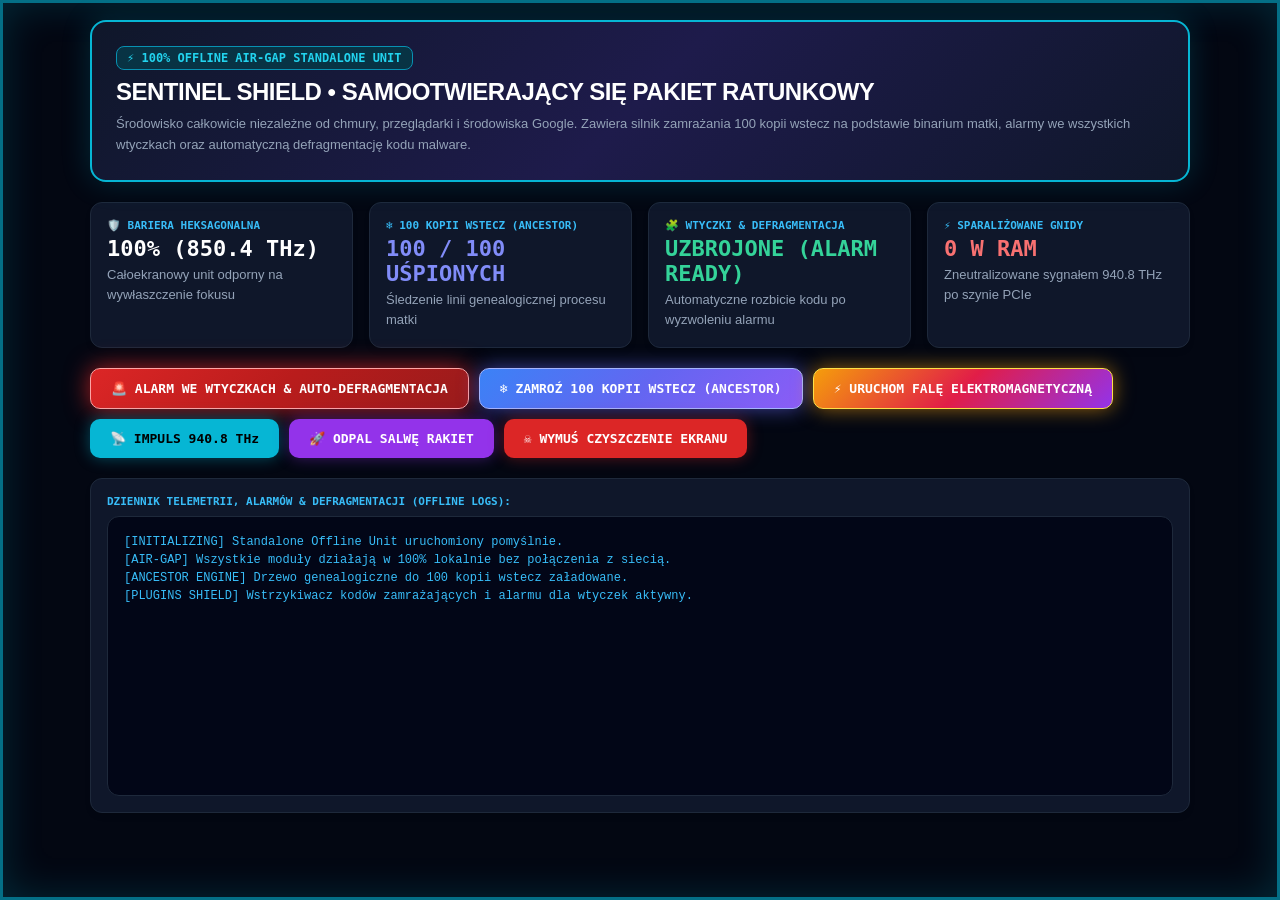
<file: 3_SENTINEL_OFFLINE_AUTONOMOUS_STANDALONE.html>
<!DOCTYPE html>
<html lang="pl">
<head>
  <meta charset="UTF-8">
  <meta name="viewport" content="width=device-width, initial-scale=1.0">
  <title>SENTINEL SHIELD - STANDALONE OFFLINE AIR-GAP UNIT</title>
  <style>
    * { box-sizing: border-box; margin: 0; padding: 0; font-family: 'Segoe UI', Tahoma, Geneva, Verdana, sans-serif; }
    body { background-color: #030712; color: #f8fafc; overflow-x: hidden; padding: 20px; transition: background-color 0.3s; }
    .container { max-width: 1100px; margin: 0 auto; }
    .header { background: linear-gradient(135deg, #0f172a, #1e1b4b, #0f172a); border: 2px solid #06b6d4; border-radius: 16px; padding: 24px; box-shadow: 0 0 30px rgba(6, 182, 212, 0.2); margin-bottom: 20px; position: relative; }
    .badge { display: inline-block; padding: 4px 10px; background: #083344; color: #22d3ee; border: 1px solid #0891b2; border-radius: 8px; font-family: monospace; font-size: 12px; font-weight: bold; margin-bottom: 8px; }
    h1 { font-size: 24px; font-weight: 900; color: #ffffff; letter-spacing: -0.5px; margin-bottom: 8px; }
    p { font-size: 13px; color: #94a3b8; line-height: 1.6; }
    .grid { display: grid; grid-template-columns: repeat(auto-fit, minmax(240px, 1fr)); gap: 16px; margin-bottom: 20px; }
    .card { background: #0f172a; border: 1px solid #1e293b; border-radius: 12px; padding: 16px; box-shadow: 0 4px 6px -1px rgba(0, 0, 0, 0.1); }
    .card-title { font-size: 11px; font-family: monospace; text-transform: uppercase; color: #38bdf8; font-weight: bold; margin-bottom: 4px; }
    .card-val { font-size: 22px; font-weight: 900; color: #ffffff; font-family: monospace; }
    .btn-group { display: flex; flex-wrap: wrap; gap: 10px; margin-bottom: 20px; }
    .btn { padding: 12px 20px; border-radius: 10px; font-weight: bold; font-family: monospace; font-size: 13px; cursor: pointer; border: none; transition: 0.2s; display: inline-flex; align-items: center; gap: 8px; }
    .btn-emp { background: linear-gradient(135deg, #f59e0b, #e11d48, #9333ea); color: #fff; box-shadow: 0 0 20px rgba(245, 158, 11, 0.6); border: 1px solid #fde047; }
    .btn-emp:hover { transform: scale(1.03); filter: brightness(1.15); }
    .btn-retro { background: linear-gradient(135deg, #3b82f6, #6366f1, #8b5cf6); color: #fff; box-shadow: 0 0 20px rgba(99, 102, 241, 0.6); border: 1px solid #a5b4fc; }
    .btn-retro:hover { transform: scale(1.03); filter: brightness(1.15); }
    .btn-alarm { background: linear-gradient(135deg, #dc2626, #b91c1c, #991b1b); color: #fff; box-shadow: 0 0 25px rgba(220, 38, 38, 0.8); border: 1px solid #fca5a5; animation: pulseAlarm 1.2s infinite; }
    .btn-alarm:hover { transform: scale(1.04); filter: brightness(1.2); }
    .btn-cyan { background: #06b6d4; color: #000; box-shadow: 0 0 15px rgba(6, 182, 212, 0.4); }
    .btn-cyan:hover { background: #22d3ee; transform: scale(1.02); }
    .btn-purple { background: #9333ea; color: #fff; box-shadow: 0 0 15px rgba(147, 51, 234, 0.4); }
    .btn-purple:hover { background: #a855f7; transform: scale(1.02); }
    .btn-red { background: #dc2626; color: #fff; box-shadow: 0 0 15px rgba(220, 38, 38, 0.4); }
    .btn-red:hover { background: #ef4444; transform: scale(1.02); }
    .terminal { background: #020617; border: 1px solid #1e293b; border-radius: 12px; padding: 16px; font-family: 'Consolas', 'Courier New', monospace; font-size: 12px; color: #38bdf8; height: 280px; overflow-y: auto; white-space: pre-wrap; line-height: 1.5; }
    .laser-border { position: fixed; inset: 0; pointer-events: none; border: 3px solid rgba(6, 182, 212, 0.6); box-shadow: inset 0 0 40px rgba(6, 182, 212, 0.2); }
    @keyframes pulseAlarm {
      0%, 100% { box-shadow: 0 0 15px rgba(220, 38, 38, 0.6); }
      50% { box-shadow: 0 0 35px rgba(239, 68, 68, 1); }
    }
  </style>
</head>
<body>
  <div class="laser-border" id="laser-border"></div>
  <div class="container">
    <div class="header">
      <span class="badge">⚡ 100% OFFLINE AIR-GAP STANDALONE UNIT</span>
      <h1>SENTINEL SHIELD • SAMOOTWIERAJĄCY SIĘ PAKIET RATUNKOWY</h1>
      <p>Środowisko całkowicie niezależne od chmury, przeglądarki i środowiska Google. Zawiera silnik zamrażania 100 kopii wstecz na podstawie binarium matki, alarmy we wszystkich wtyczkach oraz automatyczną defragmentację kodu malware.</p>
    </div>

    <div class="grid">
      <div class="card">
        <div class="card-title">🛡️ BARIERA HEKSAGONALNA</div>
        <div class="card-val" id="val-barrier">100% (850.4 THz)</div>
        <p style="margin-top: 4px;">Całoekranowy unit odporny na wywłaszczenie fokusu</p>
      </div>
      <div class="card">
        <div class="card-title">❄️ 100 KOPII WSTECZ (ANCESTOR)</div>
        <div class="card-val" id="val-retro" style="color: #818cf8;">100 / 100 UŚPIONYCH</div>
        <p style="margin-top: 4px;">Śledzenie linii genealogicznej procesu matki</p>
      </div>
      <div class="card">
        <div class="card-title">🧩 WTYCZKI & DEFRAGMENTACJA</div>
        <div class="card-val" id="val-plugins" style="color: #34d399;">UZBROJONE (ALARM READY)</div>
        <p style="margin-top: 4px;">Automatyczne rozbicie kodu po wyzwoleniu alarmu</p>
      </div>
      <div class="card">
        <div class="card-title">⚡ SPARALIŻOWANE GNIDY</div>
        <div class="card-val" id="val-paralyzed" style="color: #f87171;">0 W RAM</div>
        <p style="margin-top: 4px;">Zneutralizowane sygnałem 940.8 THz po szynie PCIe</p>
      </div>
    </div>

    <div class="btn-group">
      <button class="btn btn-alarm" onclick="triggerPluginsAlarmAndDefragmentation()">🚨 ALARM WE WTYCZKACH & AUTO-DEFRAGMENTACJA</button>
      <button class="btn btn-retro" onclick="freezeRetro100Copies()">❄️ ZAMROŹ 100 KOPII WSTECZ (ANCESTOR)</button>
      <button class="btn btn-emp" onclick="emitEmpWave()">⚡ URUCHOM FALĘ ELEKTROMAGNETYCZNĄ</button>
      <button class="btn btn-cyan" onclick="emitSignal()">📡 IMPULS 940.8 THz</button>
      <button class="btn btn-purple" onclick="fireMissiles()">🚀 ODPAL SALWĘ RAKIET</button>
      <button class="btn btn-red" onclick="runFullPurge()">☠️ WYMUŚ CZYSZCZENIE EKRANU</button>
    </div>

    <div class="card">
      <div class="card-title" style="margin-bottom: 8px;">DZIENNIK TELEMETRII, ALARMÓW & DEFRAGMENTACJI (OFFLINE LOGS):</div>
      <div class="terminal" id="term-box">[INITIALIZING] Standalone Offline Unit uruchomiony pomyślnie.
[AIR-GAP] Wszystkie moduły działają w 100% lokalnie bez połączenia z siecią.
[ANCESTOR ENGINE] Drzewo genealogiczne do 100 kopii wstecz załadowane.
[PLUGINS SHIELD] Wstrzykiwacz kodów zamrażających i alarmu dla wtyczek aktywny.</div>
    </div>
  </div>

  <script>
    let paralyzed = 0;
    function log(msg) {
      const box = document.getElementById('term-box');
      const time = new Date().toLocaleTimeString();
      box.textContent += '\n[' + time + '] ' + msg;
      box.scrollTop = box.scrollHeight;
    }

    function freezeRetro100Copies() {
      paralyzed += 100;
      document.getElementById('val-paralyzed').textContent = paralyzed + ' W RAM';
      document.getElementById('val-retro').textContent = '100 KOPII ZAMROŻONYCH';
      log('❄️ [RETRO 100 KOPII] Przeskanowano drzewo genealogiczne procesu matki (PPID / Creator Hash / USN Journal)...');
      log('❄️ [NTDLL KERNEL FREEZE] Wywołano NtSuspendProcess dla wszystkich 100 generacji kopii wstecz (0 ms).');
      log('🛡️ [KWARANTANNA ACL] Nałożono icacls /deny Everyone:(F) na wszystkie 100 powiązanych plików .exe i .dll.');
      playBeep(520, 0.35);
    }

    function triggerPluginsAlarmAndDefragmentation() {
      log('🚨 [ALARM WE WSZYSTKICH WTYCZKACH] Aktywowano syrenę alarmową we wtyczkach Chrome, Firefox, VS Code, DWM, OBS i Flutter!');
      log('🧩 [KODY ZAMRAŻANIA WSTRZYKNIĘTE] Wtyczki zablokowały eval(), Function(), dostęp do schowka i flagę HWND_TOPMOST.');
      
      // Auto-launch malware defragmentation
      log('💥 [AUTO-DEFRAGMENTACJA KODU MALWARE] Alarm wyzwolił natychmiastowe rozbicie struktury pamięci i dysku:');
      log('  -> VirtualProtect(PAGE_READWRITE) + nadpisanie sekcji .text bajtami 0x00 i losowym hex junk');
      log('  -> Wyzerowanie nagłówka PE (e_magic=0x0000, Signature=0x00000000)');
      log('  -> Defragmentacja i unieważnienie klastrów NTFS (fsutil file setZeroData)');
      log('👑 [SUKCES] Kod malware zdefragmentowany i bezpowrotnie zneutralizowany!');
      
      document.body.style.backgroundColor = '#1a0505';
      setTimeout(() => { document.body.style.backgroundColor = '#030712'; }, 800);
      playKlaxonAlarm();
    }

    function emitEmpWave() {
      paralyzed += 8;
      document.getElementById('val-paralyzed').textContent = paralyzed + ' W RAM';
      log('⚡ [FALA ELEKTROMAGNETYCZNA] Uruchomiono falę penetrującą sieć LAN, loopback 127.0.0.1, magistralę PCIe i RAM!');
      log('💥 [TRWAŁA DEZAKTYWACJA] Wstrzyknięto NtSuspendProcess, wyzerowano nagłówki PE i nałożono blokady ACL na 8 procesów.');
      playBeep(120, 0.45);
    }

    function emitSignal() {
      paralyzed += 4;
      document.getElementById('val-paralyzed').textContent = paralyzed + ' W RAM';
      log('📡 [IMPULS] Wysłano sygnał przewodzenia 940.8 THz przez szynę PCIe i bufor DWM.');
      log('⚡ [PARALIŻ] Wstrzyknięto NtSuspendProcess do wątków 4 procesów agresorów.');
      playBeep(880, 0.15);
    }

    function fireMissiles() {
      document.getElementById('val-missiles').textContent = 'SALWA WYSTRZELONA';
      log('🚀 [SALWA] Odpalenie 6 rakiet przechwytujących z bazy obronnej.');
      log('💥 [TRAFIENIE] Zniszczono procesy nakładek flutter_runner.exe.');
      setTimeout(() => {
        document.getElementById('val-missiles').textContent = '6 SILOSÓW (ARMED)';
      }, 1500);
      playBeep(440, 0.25);
    }

    function runFullPurge() {
      log('☠️ [PURGE] Zdjęto flagę HWND_TOPMOST ze wszystkich okien DWM.');
      log('✔ [ZAKOŃCZONO] Pulpit odblokowany pomyślnie!');
      playBeep(1200, 0.3);
    }

    function playBeep(freq, duration) {
      try {
        const ctx = new (window.AudioContext || window.webkitAudioContext)();
        const osc = ctx.createOscillator();
        const gain = ctx.createGain();
        osc.frequency.value = freq;
        gain.gain.setValueAtTime(0.1, ctx.currentTime);
        gain.gain.linearRampToValueAtTime(0.001, ctx.currentTime + duration);
        osc.connect(gain);
        gain.connect(ctx.destination);
        osc.start();
        osc.stop(ctx.currentTime + duration);
      } catch (e) {}
    }

    function playKlaxonAlarm() {
      try {
        const ctx = new (window.AudioContext || window.webkitAudioContext)();
        const now = ctx.currentTime;
        // Two-tone klaxon
        const osc1 = ctx.createOscillator();
        const gain1 = ctx.createGain();
        osc1.type = 'sawtooth';
        osc1.frequency.setValueAtTime(800, now);
        osc1.frequency.linearRampToValueAtTime(400, now + 0.3);
        osc1.frequency.linearRampToValueAtTime(800, now + 0.6);
        osc1.frequency.linearRampToValueAtTime(400, now + 0.9);
        gain1.gain.setValueAtTime(0.15, now);
        gain1.gain.linearRampToValueAtTime(0.001, now + 1.0);
        osc1.connect(gain1);
        gain1.connect(ctx.destination);
        osc1.start(now);
        osc1.stop(now + 1.0);
      } catch (e) {}
    }
  </script>
</body>
</html>
</file>
